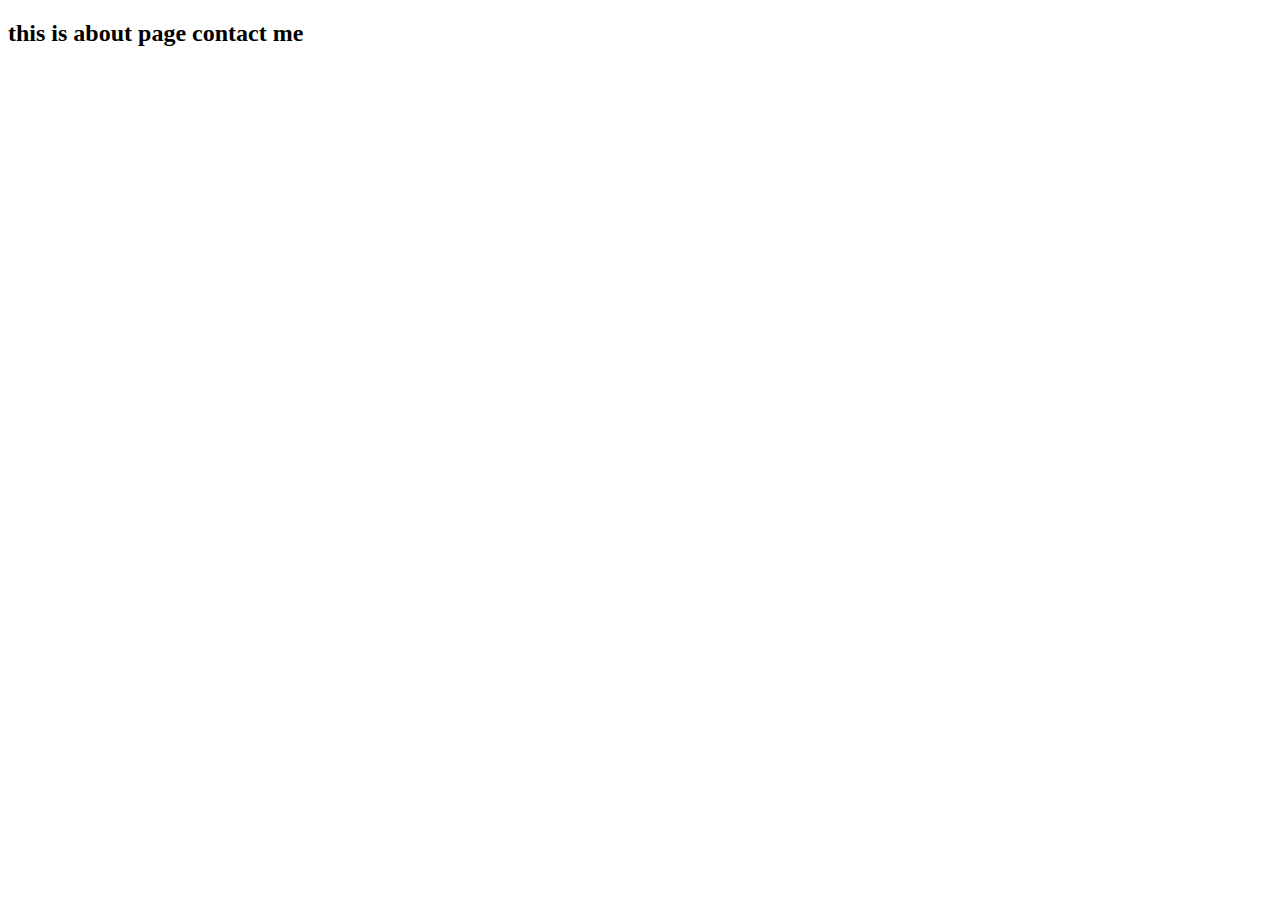
<file: target/classes/templates/about.html>
<!DOCTYPE html>
<html lang="en">
<head>
    <meta charset="UTF-8">
    <meta name="viewport" content="width=device-width, initial-scale=1.0">
    <title>Document</title>
</head>
<body>
    <h2>this is about page contact me </h2>
</body>
</html>
</file>
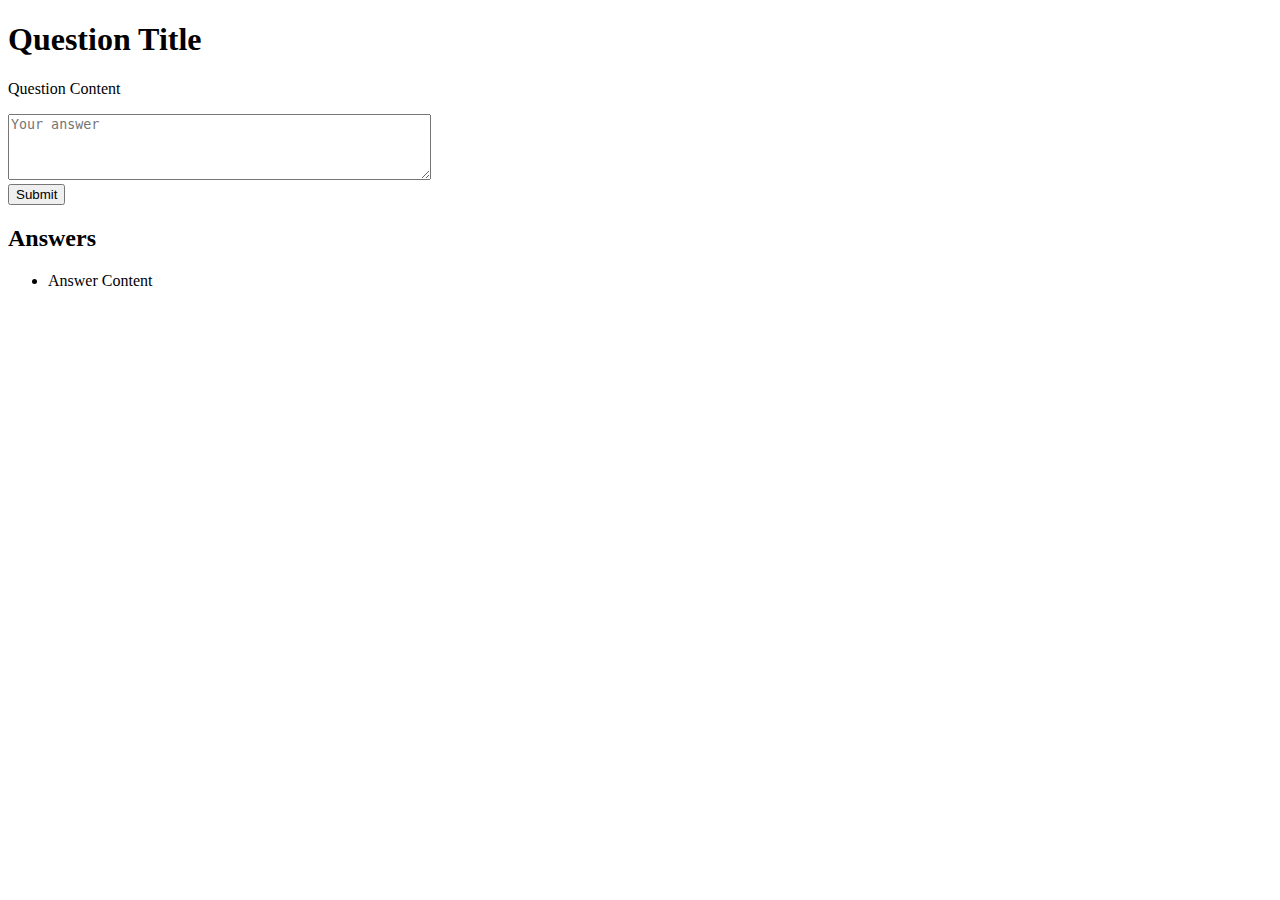
<file: target/classes/templates/add_answer.html>
<!DOCTYPE html>
<html lang="en" xmlns:th="http://www.thymeleaf.org">
<head>
    <meta charset="UTF-8">
    <title th:text="${question.title}">Page Title</title>
</head>
<body>
    <h1 th:text="${question.title}">Question Title</h1>
    <p th:text="${question.content}">Question Content</p>
    
    <!-- Form for adding answers -->
    <form method="post" th:action="@{/add_answer/{id}(id=${question.id})}">
        <!-- <input type="hidden" name="_csrf" th:value="${_csrf.token}" /> -->
        <textarea name="content" rows="4" cols="50" placeholder="Your answer"></textarea><br>
        <input type="submit" value="Submit">
    </form>

    <h2>Answers</h2>
    <ul>
        <li th:each="answer : ${question.answers}" th:text="${answer.content}">Answer Content</li>
    </ul>
</body>
</html>
</file>
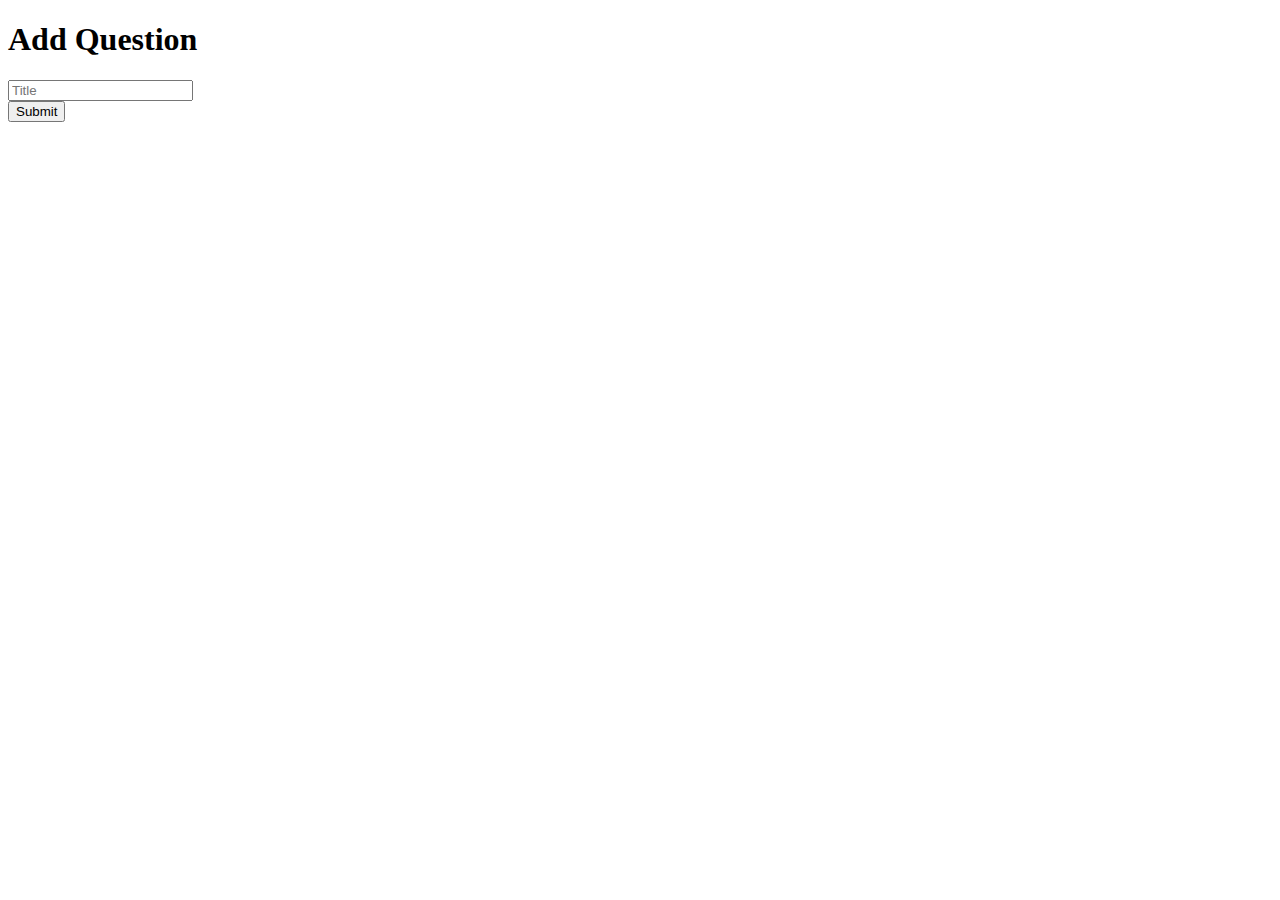
<file: target/classes/templates/add_question.html>
<!DOCTYPE html>
<html lang="en" xmlns:th="http://www.thymeleaf.org">
<head>
    <meta charset="UTF-8">
    <title>Add Question</title>
</head>
<body>
    <h1>Add Question</h1>
    <form method="post" th:action="@{/add_question}">
        <input type="hidden" th:name="${_csrf.parameterName}" th:value="${_csrf.token}" />
        <input type="text" name="title" placeholder="Title"><br>
       
        <input type="submit" value="Submit">
    </form>
</body>
</html>
</file>
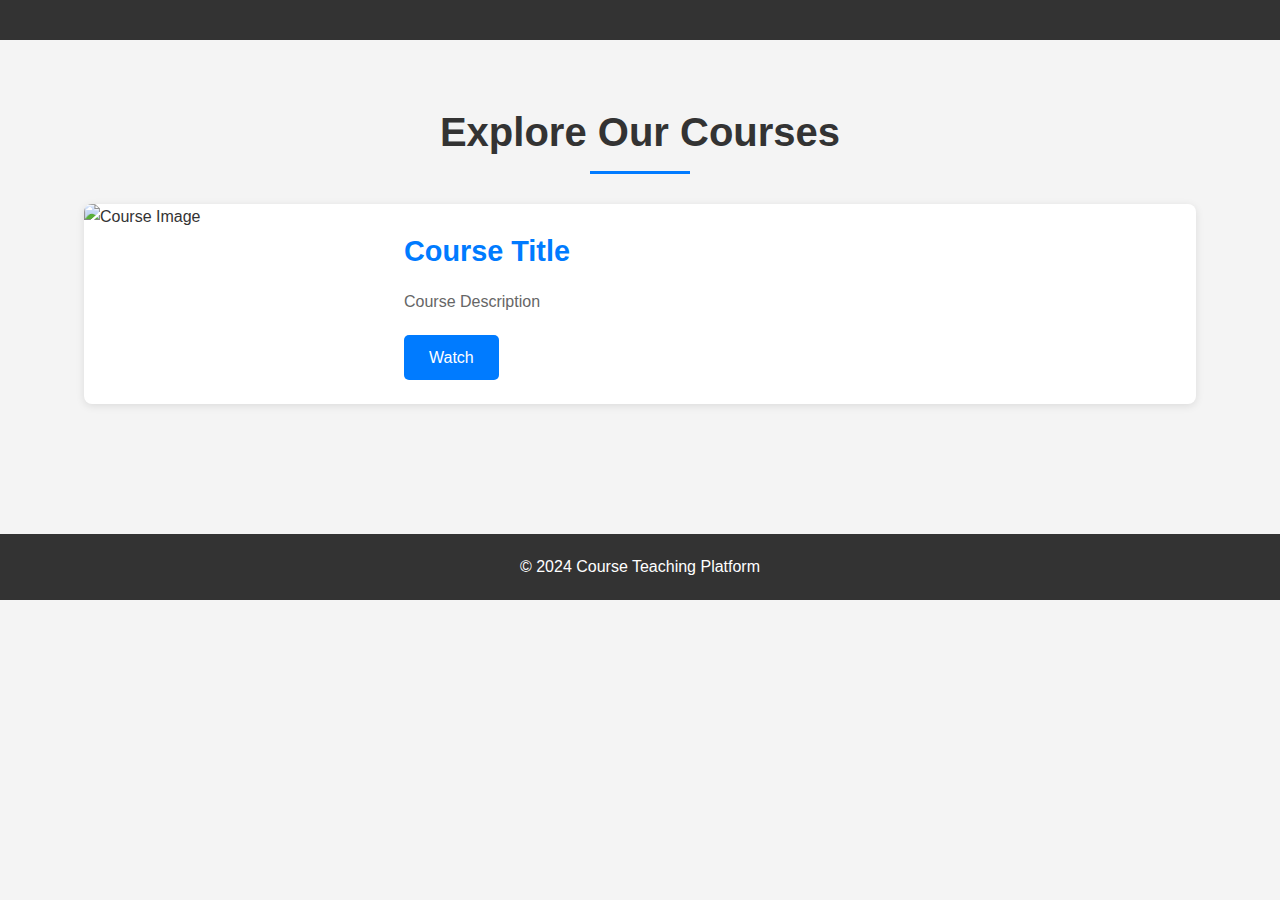
<file: target/classes/templates/courses.html>
<!DOCTYPE html>
<html lang="en" xmlns:th="http://www.thymeleaf.org">
<head>
    <meta charset="UTF-8">
    <meta name="viewport" content="width=device-width, initial-scale=1.0">
    <title>Courses - Course Teaching Platform</title>
    <link rel="stylesheet" href="https://cdnjs.cloudflare.com/ajax/libs/font-awesome/5.15.4/css/all.min.css">
</head>
<style>
* {
    margin: 0;
    padding: 0;
    box-sizing: border-box;
}

body {
    font-family: Arial, sans-serif;
    line-height: 1.6;
    background-color: #f4f4f4;
    color: #333;
}

.container {
    width: 90%;
    max-width: 1200px;
    margin: 0 auto;
    padding: 20px;
}

header {
    background-color: #333;
    padding: 20px 0;
    color: #fff;
}

section.courses {
    padding: 40px 0;
}

section.courses h2 {
    text-align: center;
    margin-bottom: 40px;
    font-size: 2.5em;
    color: #333;
    position: relative;
}

section.courses h2:after {
    content: '';
    position: absolute;
    bottom: -10px;
    left: 50%;
    transform: translateX(-50%);
    width: 100px;
    height: 3px;
    background-color: #007bff;
}

.course-card {
    display: flex;
    background-color: #fff;
    border-radius: 8px;
    margin-bottom: 30px;
    box-shadow: 0 2px 8px rgba(0, 0, 0, 0.1);
    transition: transform 0.3s;
    overflow: hidden;
}

.course-card:hover {
    transform: translateY(-5px);
}

.course-card img {
    width: 300px;
    height: 200px;
    object-fit: cover;
}

.course-info {
    padding: 20px;
    display: flex;
    flex-direction: column;
    justify-content: center;
    flex: 1;
}

.course-info h3 {
    font-size: 1.8em;
    margin-bottom: 15px;
    color: #007bff;
}

.course-info p {
    font-size: 1em;
    margin-bottom: 20px;
    color: #666;
    line-height: 1.6;
}

.btn {
    display: inline-block;
    background-color: #007bff;
    color: #fff;
    padding: 10px 25px;
    border-radius: 5px;
    text-decoration: none;
    transition: background-color 0.3s;
    align-self: flex-start;
}

.btn:hover {
    background-color: #0056b3;
}

footer {
    background-color: #333;
    padding: 20px 0;
    text-align: center;
    color: #fff;
    margin-top: 40px;
}

@media (max-width: 768px) {
    .course-card {
        flex-direction: column;
    }
    
    .course-card img {
        width: 100%;
        height: 200px;
    }
    
    .course-info {
        text-align: center;
    }
    
    .btn {
        align-self: center;
    }
}
</style>
<body>
    <header>
        <th:block th:include="header"></th:block>
    </header>

    <section class="courses">
        <div class="container">
            <h2>Explore Our Courses</h2>

            <div th:each="course : ${courses}" class="course-card">
                <img th:src="${course.imageUrl}" alt="Course Image">
                <div class="course-info">
                    <h3 th:text="${course.title}">Course Title</h3>
                    <p th:text="${course.description}">Course Description</p>
                    <a th:href="@{${course.videoUrl}}" class="btn" target="_blank">Watch</a>
                </div>
            </div>
        </div>
    </section>

    <footer>
        <p>&copy; 2024 Course Teaching Platform</p>
    </footer>
</body>
</html>
</file>
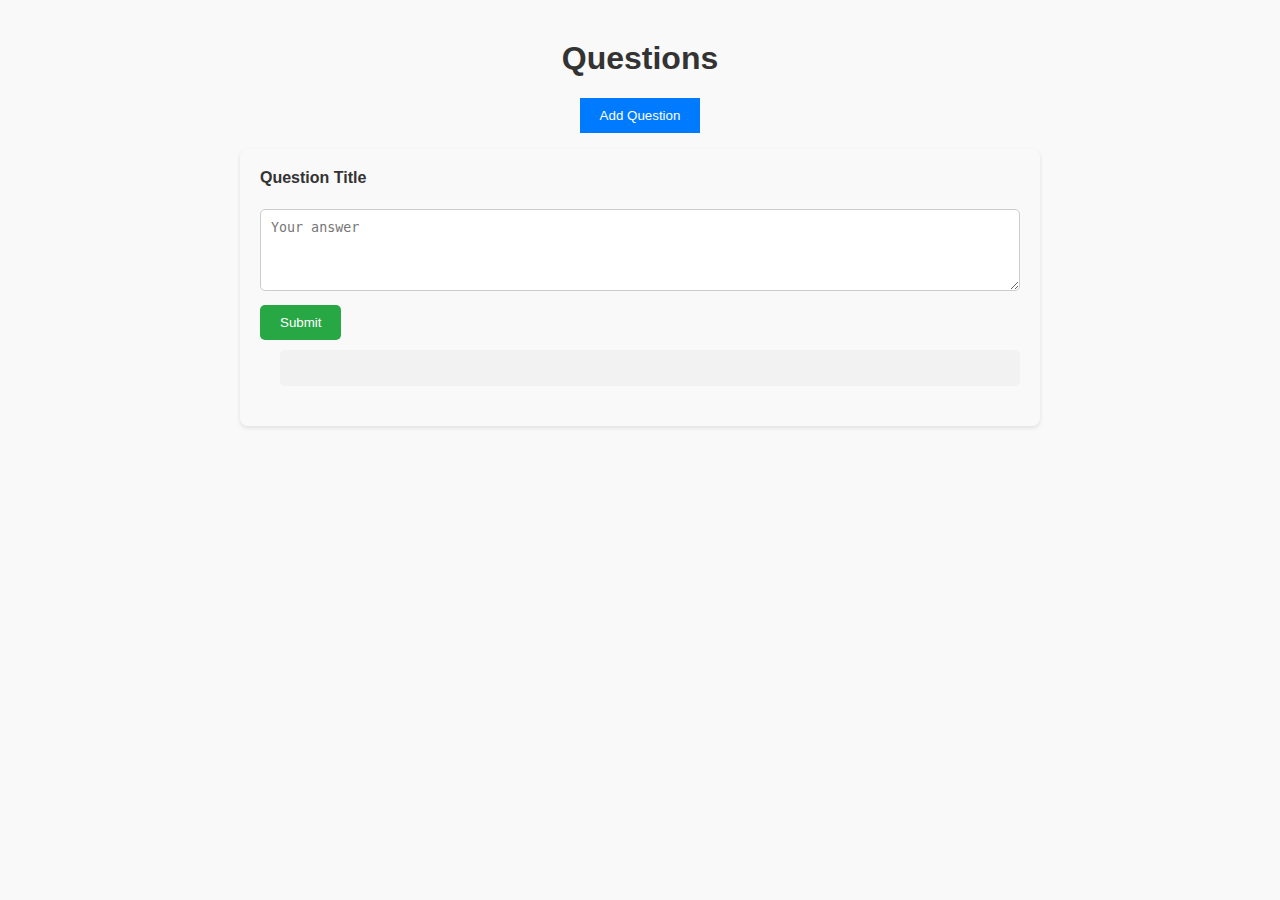
<file: target/classes/templates/discussion.html>
<!DOCTYPE html>
<html lang="en" xmlns:th="http://www.thymeleaf.org">
<head>
    <meta charset="UTF-8">
    <title>Discussion</title>
    <style>
        body {
            font-family: Arial, sans-serif;
            margin: 0;
            padding: 0;
            background-color: #f9f9f9;
            color: #333;
        }
        

        .btn {
            display: inline-block;
            background-color: #eff1ee; /* Button background color */
            color: #3954b093; /* Button text color */
            padding: 10px 20px;
            margin-top: 20px;
            text-decoration: none;
            border-radius: 5px;
            transition: background-color 0.3s ease, color 0.3s ease;
        }

        .btn:hover {
            background-color: #ff6f61; /* Hover background color */
            color: #fff; /* Hover text color */
        }



        .container {
            max-width: 800px;
            margin: 0 auto;
            padding: 20px;
        }

        h1 {
            text-align: center;
            margin-top: 20px;
        }

        button {
            background-color: #007bff;
            color: #fff;
            border: none;
            padding: 10px 20px;
            margin-bottom: 20px;
            cursor: pointer;
            display: block;
            margin: 0 auto;
        }

        button:hover {
            background-color: #0056b3;
        }

        #question-form {
            background-color: #fff;
            padding: 20px;
            border-radius: 8px;
            box-shadow: 0 2px 4px rgba(0, 0, 0, 0.1);
            display: none;
        }

        #question-form h2 {
            margin-top: 0;
        }

        form {
            margin-top: 10px;
        }

        label {
            font-weight: bold;
        }

        input[type="text"],
        textarea {
            width: 100%;
            padding: 10px;
            margin-bottom: 10px;
            border: 1px solid #ccc;
            border-radius: 5px;
            box-sizing: border-box;
        }

        input[type="submit"] {
            background-color: #28a745;
            color: #fff;
            border: none;
            padding: 10px 20px;
            border-radius: 5px;
            cursor: pointer;
        }

        input[type="submit"]:hover {
            background-color: #218838;
        }

        ul {
            list-style-type: none;
            padding-left: 0;
        }

        li {
            
            padding: 20px;
            margin-bottom: 20px;
            border-radius: 8px;
            box-shadow: 0 2px 4px rgba(0, 0, 0, 0.1);
        }

        li h4 {
            margin-top: 0;
        }

        ul.answers {
            margin-top: 10px;
            padding-left: 20px;
        }

        ul.answers li {
            background-color: #f2f2f2;
            padding: 10px;
            border-radius: 5px;
            box-shadow: none;
        }
        
        header {
        background-color: #333; /* Navbar background color */
        padding: 20px 0;
        text-align: center;
    }

    .navbar {
        display: flex;
        justify-content: space-between;
        align-items: center;
        background-color: #333; /* Navbar background color */
        padding: 20px;
    }

    .logo {
        margin: 0; /* Remove default margin */
        padding: 0; /* Remove default padding */
    }

    .nav-links {
        list-style-type: none;
        margin: 0;
        padding: 0;
        display: flex;
        justify-content: flex-end; /* Align navigation links to the right */
        align-items: center;
    }

    .nav-links li {
        margin: 0 10px;
    }

    .nav-links li a {
        color: #fff;
        text-decoration: none;
        transition: color 0.3s ease;
    }

    .nav-links li a:hover {
        color: #ffeb3b; /* Hover color */
    }

    .content {
        padding: 20px;
        text-align: center;
    }

    .btn {
        display: inline-block;
        background-color: #eff1ee; /* Button background color */
        color: #3954b093; /* Button text color */
        padding: 10px 20px;
        margin-top: 20px;
        text-decoration: none;
        border-radius: 5px;
        transition: background-color 0.3s ease, color 0.3s ease;
    }

    .btn:hover {
        background-color: #ff6f61; /* Hover background color */
        color: #fff; /* Hover text color */
    }

    footer {
        background-color: #333; /* Footer background color */
        color: #3384acaf;
        padding: 20px 0;
        text-align: center;
        position: fixed;
        bottom: 0;
        width: 100%;
    }

    /* Responsive styles */
    @media only screen and (max-width: 600px) {
        .navbar {
            flex-direction: column;
            padding: 10px;
        }

        .nav-links {
            justify-content: center;
        }

        .nav-links li {
            margin: 10px 0;
        }

        .content {
            padding: 10px;
        }
    }
    </style>
</head>
<body>
       <div th:replace="~{header :: header}"></div>
    
    <div class="container">
        <h1>Questions</h1>
        
        <!-- Add Question button -->
        <button onclick="toggleQuestionForm()">Add Question</button>
        
        <!-- Form for adding a new question -->
        <div id="question-form">
            <h2>Add Question</h2>
            <form method="post" action="/add_question">
                <label for="question-title">Title:</label><br>
                <input type="text" id="question-title" name="title"><br>
                
                <input type="submit" value="Submit">
            </form>
        </div>
        
        <ul>
            <!-- Iterate over each question -->
            <li th:each="question : ${questions}">
                <h4 th:text="${question.title}">Question Title</h4>
                
                <!-- Form for adding an answer -->
                <form method="post" th:action="@{/add_answer/{questionId}(questionId=${question.id})}">
                    <textarea name="content" rows="4" cols="50" placeholder="Your answer"></textarea><br>
                    <input type="submit" value="Submit">
                </form>
                
                <!-- Display answers for this question -->
                <ul class="answers">
                    <li th:each="answer : ${answers}">
                        <p th:text="${answer.content}"></p>
                    </li>
                </ul>
            </li>
        </ul>
    </div>

    <script>
        // Function to toggle the display of the Add Question form
        function toggleQuestionForm() {
            var questionForm = document.getElementById('question-form');
            var currentDisplay = questionForm.style.display;
            var newDisplay = currentDisplay === 'none' ? 'block' : 'none';
            questionForm.style.display = newDisplay;
        }
    </script>
</body>
</html>
</file>
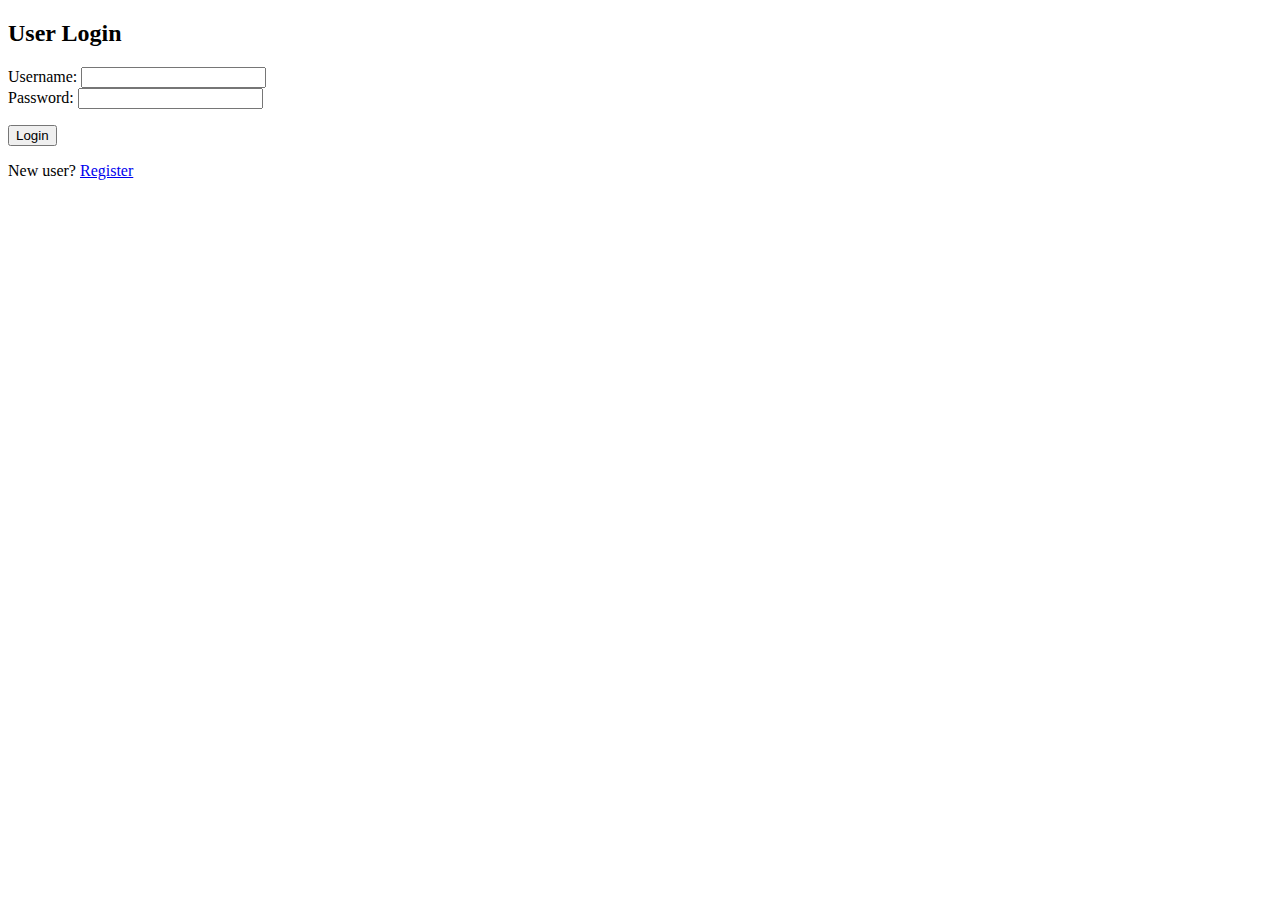
<file: target/classes/templates/login.html>
<!DOCTYPE html>
<html lang="en" xmlns:th="http://www.thymeleaf.org">
<head>
    <meta charset="UTF-8">
    <meta name="viewport" content="width=device-width, initial-scale=1.0">
    <title>User Login</title>
</head>
<body>
    <h2>User Login</h2>
    <form action="/login" method="post">
        <label for="username">Username:</label>
        <input type="text" id="username" name="username" required><br>

        <label for="password">Password:</label>
        <input type="password" id="password" name="password" required><br>

        <div th:if="${error}" class="alert alert-danger">
            <p th:text="${error}"></p>
        </div>

        <button type="submit">Login</button>
    </form>

    <p>New user? <a href="/register">Register</a></p>
</body>
</html>
</file>
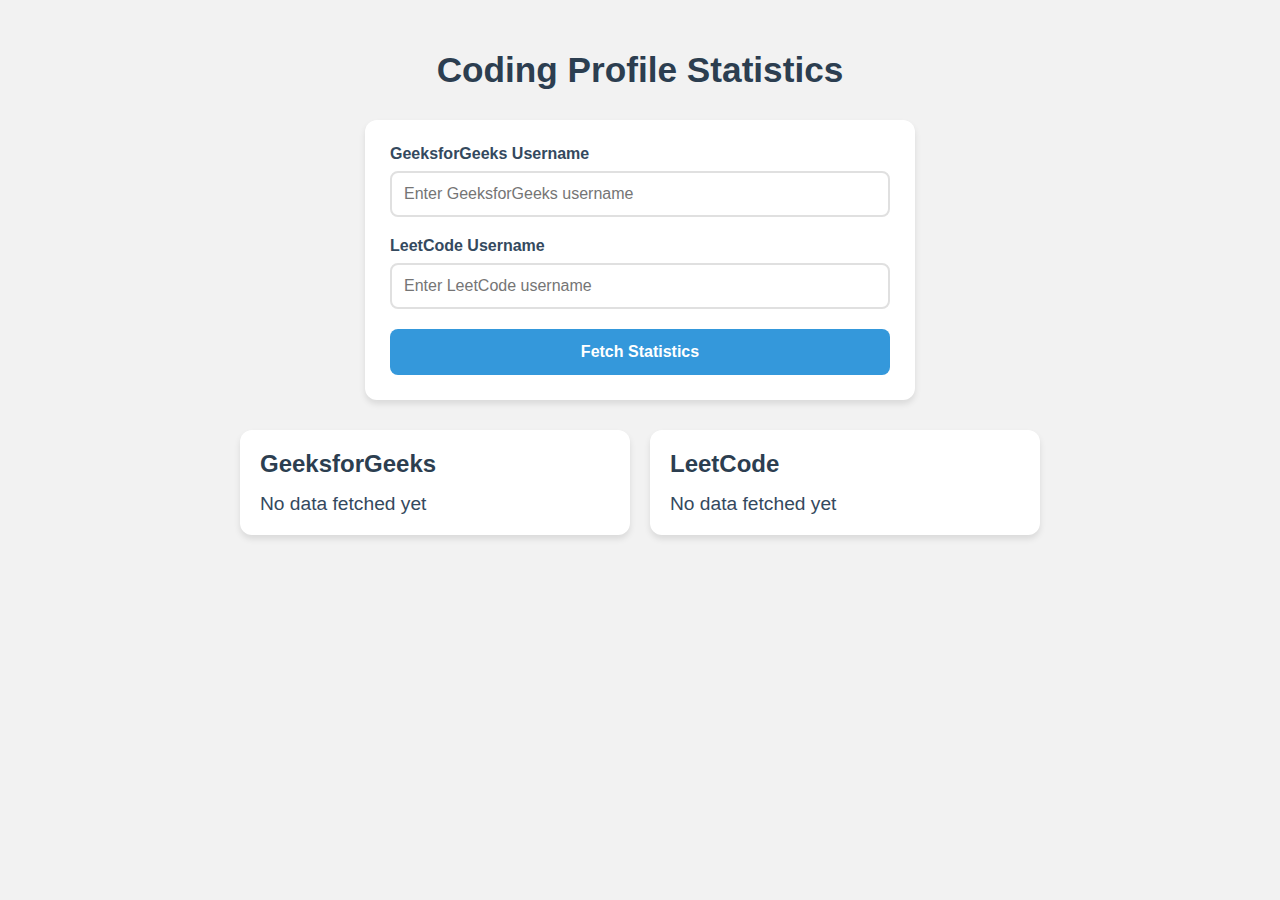
<file: target/classes/templates/Rank.html>
<!DOCTYPE html>
<html lang="en">
<head>
    <meta charset="UTF-8">
    <meta name="viewport" content="width=device-width, initial-scale=1.0">
    <title>Coding Profile Stats</title>
    <style>
        body {
            font-family: Arial, sans-serif;
            margin: 0;
            padding: 0;
            background-color: #f2f2f2;
            min-height: 100vh;
        }

        .container {
            max-width: 800px;
            margin: 0 auto;
            padding: 20px;
        }

        h1 {
            text-align: center;
            margin: 30px 0;
            color: #2c3e50;
            font-size: 2.2em;
        }

        .profile-form {
            max-width: 500px;
            margin: 0 auto 30px;
            background-color: #fff;
            padding: 25px;
            border-radius: 12px;
            box-shadow: 0 4px 6px rgba(0, 0, 0, 0.1);
        }

        .form-group {
            margin-bottom: 20px;
        }

        label {
            display: block;
            margin-bottom: 8px;
            font-weight: 600;
            color: #34495e;
        }

        input[type="text"] {
            width: 100%;
            padding: 12px;
            border: 2px solid #e0e0e0;
            border-radius: 8px;
            box-sizing: border-box;
            transition: border-color 0.3s ease;
            font-size: 16px;
        }

        input[type="text"]:focus {
            border-color: #3498db;
            outline: none;
        }

        button {
            display: block;
            width: 100%;
            padding: 14px;
            background-color: #3498db;
            color: #fff;
            border: none;
            border-radius: 8px;
            cursor: pointer;
            font-size: 16px;
            font-weight: 600;
            transition: background-color 0.3s ease;
        }

        button:hover {
            background-color: #2980b9;
        }

        button:disabled {
            background-color: #bdc3c7;
            cursor: not-allowed;
        }

        .results {
            display: flex;
            gap: 20px;
            margin-top: 30px;
        }

        .profile-card {
            flex: 1;
            background-color: #fff;
            padding: 20px;
            border-radius: 12px;
            box-shadow: 0 4px 6px rgba(0, 0, 0, 0.1);
            transition: transform 0.3s ease;
        }

        .profile-card:hover {
            transform: translateY(-5px);
        }

        .profile-card h2 {
            margin: 0 0 15px 0;
            color: #2c3e50;
            font-size: 1.5em;
        }

        .stats {
            font-size: 1.2em;
            color: #34495e;
        }

        .loading {
            display: none;
            text-align: center;
            margin: 20px 0;
        }

        .loading::after {
            content: '';
            display: inline-block;
            width: 30px;
            height: 30px;
            border: 4px solid #f3f3f3;
            border-top: 4px solid #3498db;
            border-radius: 50%;
            animation: spin 1s linear infinite;
        }

        .error {
            color: #e74c3c;
            text-align: center;
            margin: 10px 0;
            display: none;
        }

        @keyframes spin {
            0% { transform: rotate(0deg); }
            100% { transform: rotate(360deg); }
        }
    </style>
</head>
<body>
    <header>
        <th:block th:include="header"></th:block>
    </header>
    
    <div class="container">
        <h1>Coding Profile Statistics</h1>
        
        <div class="profile-form">
            <div class="form-group">
                <label for="geeksUsername">GeeksforGeeks Username</label>
                <input type="text" id="geeksUsername" name="geeksUsername" placeholder="Enter GeeksforGeeks username">
            </div>
            
            <div class="form-group">
                <label for="leetcodeUsername">LeetCode Username</label>
                <input type="text" id="leetcodeUsername" name="leetcodeUsername" placeholder="Enter LeetCode username">
            </div>
            
            <button id="fetchButton" onclick="getProblemSolves()">Fetch Statistics</button>
            <div class="error" id="errorMessage"></div>
        </div>

        <div class="loading" id="loading"></div>
        
        <div class="results">
            <div class="profile-card">
                <h2>GeeksforGeeks</h2>
                <div class="stats" id="geeksRank">No data fetched yet</div>
            </div>
            
            <div class="profile-card">
                <h2>LeetCode</h2>
                <div class="stats" id="leetcodeRank">No data fetched yet</div>
            </div>
        </div>
    </div>

    <script>
      function getProblemSolves() {
    const geeksUsername = document.getElementById('geeksUsername').value.trim();
    const leetcodeUsername = document.getElementById('leetcodeUsername').value.trim();
    const button = document.getElementById('fetchButton');
    const loading = document.getElementById('loading');
    const errorMessage = document.getElementById('errorMessage');
    
    // Validate inputs
    if (!geeksUsername || !leetcodeUsername) {
        errorMessage.textContent = 'Please enter both usernames';
        errorMessage.style.display = 'block';
        return;
    }

    // Reset error message and disable button
    errorMessage.style.display = 'none';
    button.disabled = true;
    loading.style.display = 'block';

    // Update UI to show loading state
    document.getElementById('geeksRank').innerHTML = 'Fetching...';
    document.getElementById('leetcodeRank').innerHTML = 'Fetching...';

    // Make the API call
    fetch(`/getProblemSolves?geeksUsername=${encodeURIComponent(geeksUsername)}&leetcodeUsername=${encodeURIComponent(leetcodeUsername)}`)
        .then(response => {
            if (!response.ok) {
                throw new Error('Network response was not ok');
            }
            return response.json();
        })
        .then(data => {
            // Check if the data contains error messages
            const geeksData = data.geeksProblemSolves;
            const leetcodeData = data.leetcodeProblemSolves;

            document.getElementById('geeksRank').innerHTML = 
                geeksData.includes('Error') ? 
                `<span style="color: #e74c3c;">Unable to fetch GFG profile</span>` : 
                `Coding Score: <strong>${geeksData}</strong>`;

            document.getElementById('leetcodeRank').innerHTML = 
                leetcodeData.includes('Error') ? 
                `<span style="color: #e74c3c;">Unable to fetch LeetCode profile</span>` : 
                `Problems Solved: <strong>${leetcodeData}</strong>`;

            // Show error message if both failed
            if (geeksData.includes('Error') && leetcodeData.includes('Error')) {
                errorMessage.textContent = 'Failed to fetch profiles. Please verify the usernames and try again.';
                errorMessage.style.display = 'block';
            }
        })
        .catch(error => {
            console.error('Error:', error);
            errorMessage.textContent = 'Failed to fetch profile data. Please try again.';
            errorMessage.style.display = 'block';
            document.getElementById('geeksRank').innerHTML = 'Error fetching data';
            document.getElementById('leetcodeRank').innerHTML = 'Error fetching data';
        })
        .finally(() => {
            button.disabled = false;
            loading.style.display = 'none';
        });
}
</script>
</body>
</html>
</file>
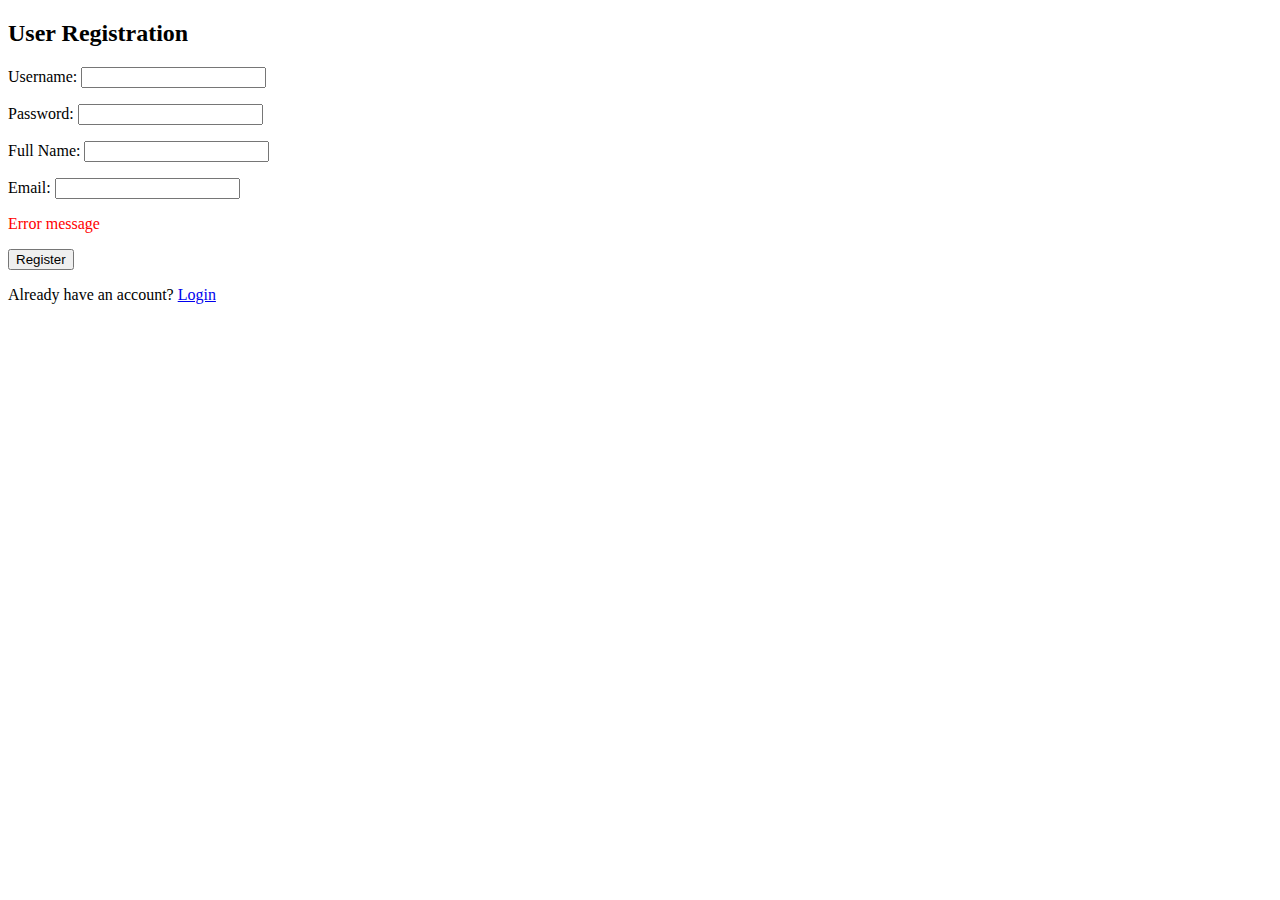
<file: target/classes/templates/register.html>
<!DOCTYPE html>
<html lang="en" xmlns:th="http://www.thymeleaf.org">
<head>
    <meta charset="UTF-8">
    <meta name="viewport" content="width=device-width, initial-scale=1.0">
    <title>User Registration</title>
    <style>
        .error { color: red; }
        form div { margin-bottom: 1em; }
    </style>
</head>
<body>
    <h2>User Registration</h2>
    <form action="/register" method="post">
        <div>
            <label for="username">Username:</label>
            <input type="text" name="username" id="username" required />
        </div>
        
        <div>
            <label for="password">Password:</label>
            <input type="password" name="password" id="password" required />
        </div>
        
        <div>
            <label for="name">Full Name:</label>
            <input type="text" name="name" id="name" required />
        </div>
        
        <div>
            <label for="email">Email:</label>
            <input type="email" name="email" id="email" required />
        </div>
        
        <!-- Error message display -->
        <div th:if="${error}" class="error">
            <p th:text="${error}">Error message</p>
        </div>
        
        <button type="submit">Register</button>
    </form>
    <p>Already have an account? <a href="/login">Login</a></p>
</body>
</html>
</file>
